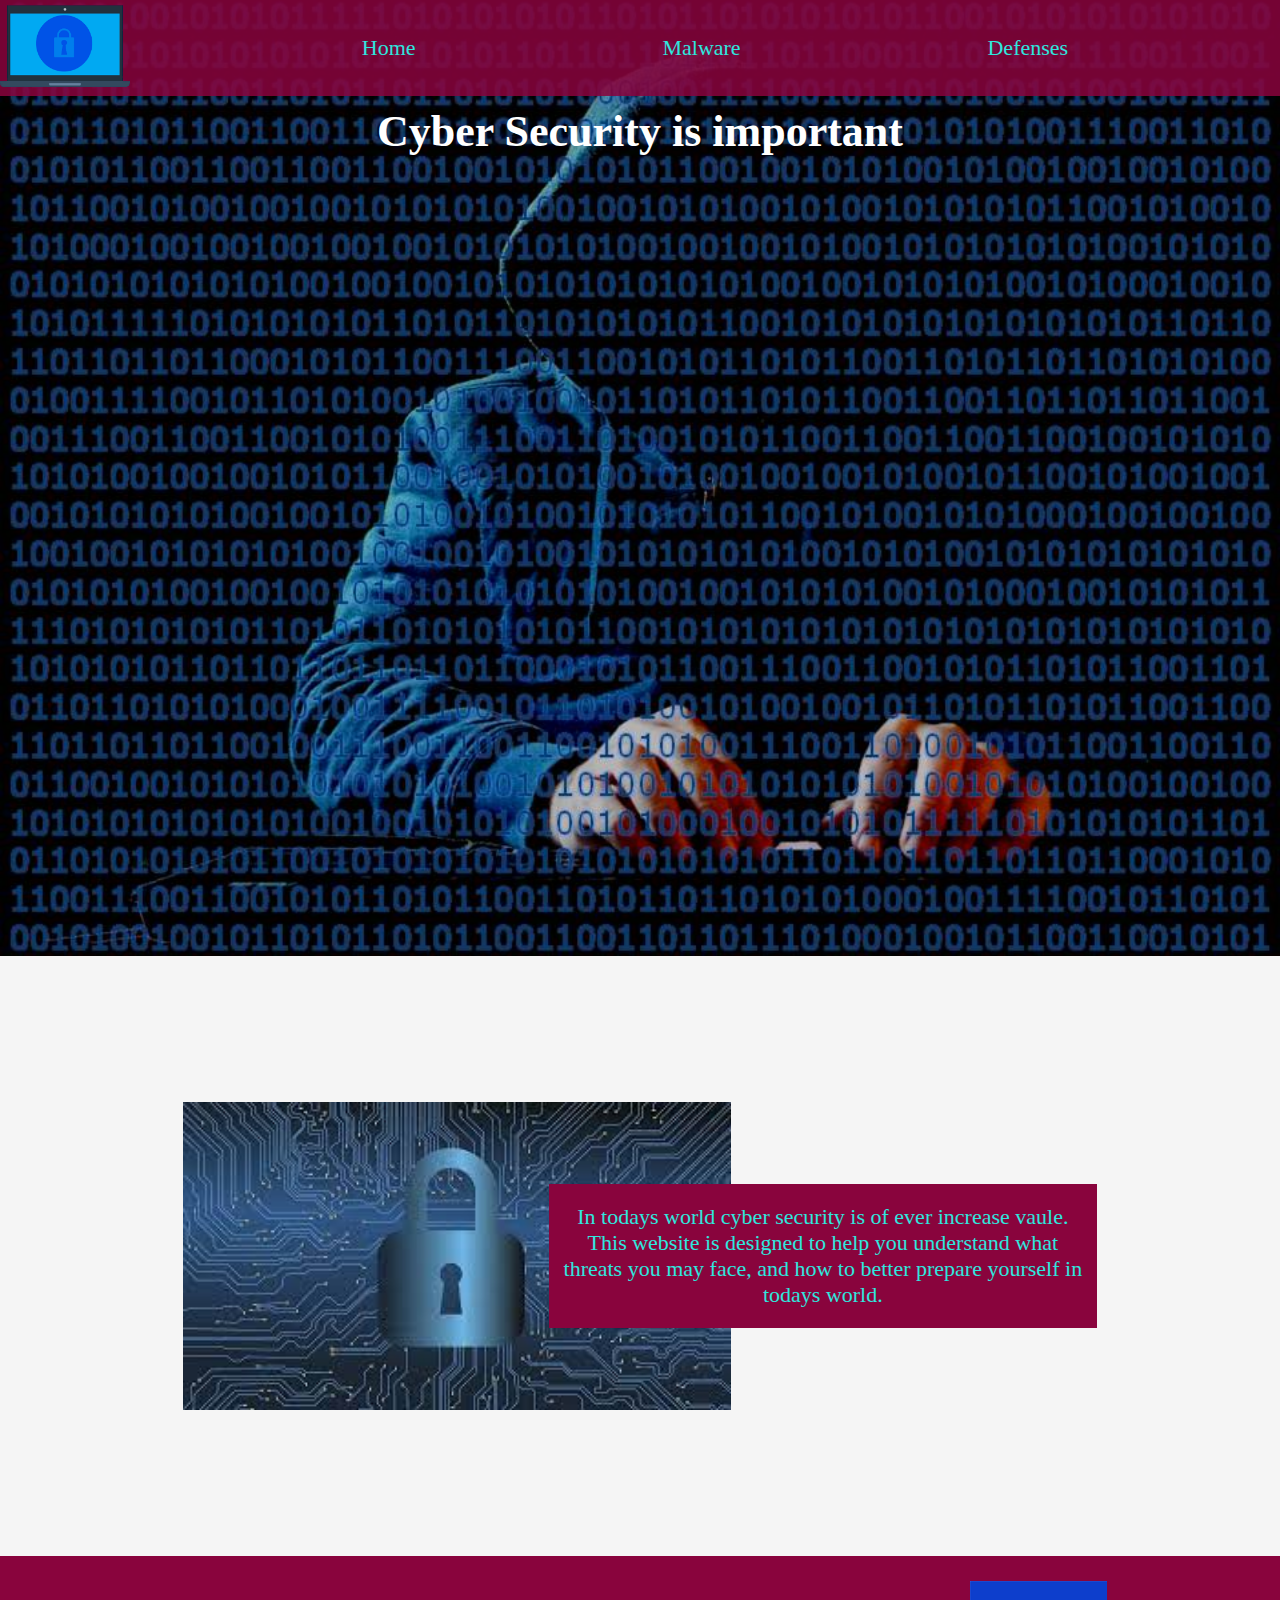
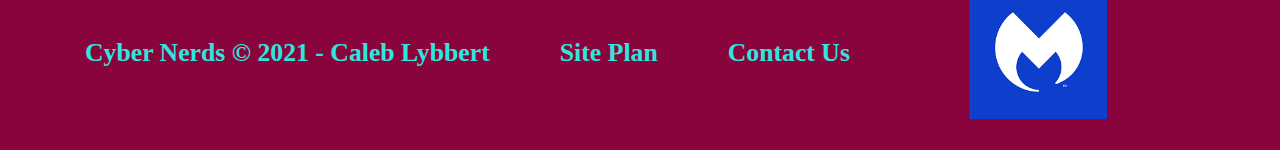
<file: cybernerds/index.html>
<!DOCTYPE html>
<html lang="en">
<head>
    <meta charset="UTF-8">
    <meta http-equiv="X-UA-Compatible" content="IE=edge">
    <meta name="viewport" content="width=device-width, initial-scale=1.0">
    <title>Cyber Nerds</title>
    <link rel="stylesheet" href="styles/style.css">
</head>
<body>
    <div id="content">
        <header>
            <a id="logo_link" href="index.html">
                <img class="logo" src="images/cybernerdslogo.png" alt="Cyber Nerds logo"> 
            </a>
            <nav>
                <a href="index.html">Home</a>
                <a href="malware.html">Malware</a>
                <a href="defense.html">Defenses</a>
            </nav>
        </header>
        <div id="hero">
            <div id="hero-box">
            <img id="hero-img" src="images/download.jpg" alt="Image of a Threat Actor/Hacker">
            </div>
            <section id="hero-msg">
                <h1 class="home-title">Cyber Security is important</h1>
            </section>
        </div>
        <main class="home-info">
                <img class="home-img" src="images/cyber.jpg" alt="picture of a lock on a cyber background">
                <p>In todays world cyber security is of ever increase vaule. This website is designed to help you understand what threats you may face, and how to better prepare yourself in todays world.</p>
        </main>
        <footer>
            <h3>Cyber Nerds &copy; 2021 - Caleb Lybbert</h3>
            <h3><a href="site-plan.html">Site Plan</a></h3>
            <h3><a href="contactus.html">Contact Us</a></h3>
            <div class="malwarebytes">
                <a href="https://www.malwarebytes.com/" target="_blank">
                    <img src="images/malwarebytes_logo.png" alt="Malwarebytes logo">
                </a>
            </div>
        </footer>
    </div>
</body>
</html>
</file>
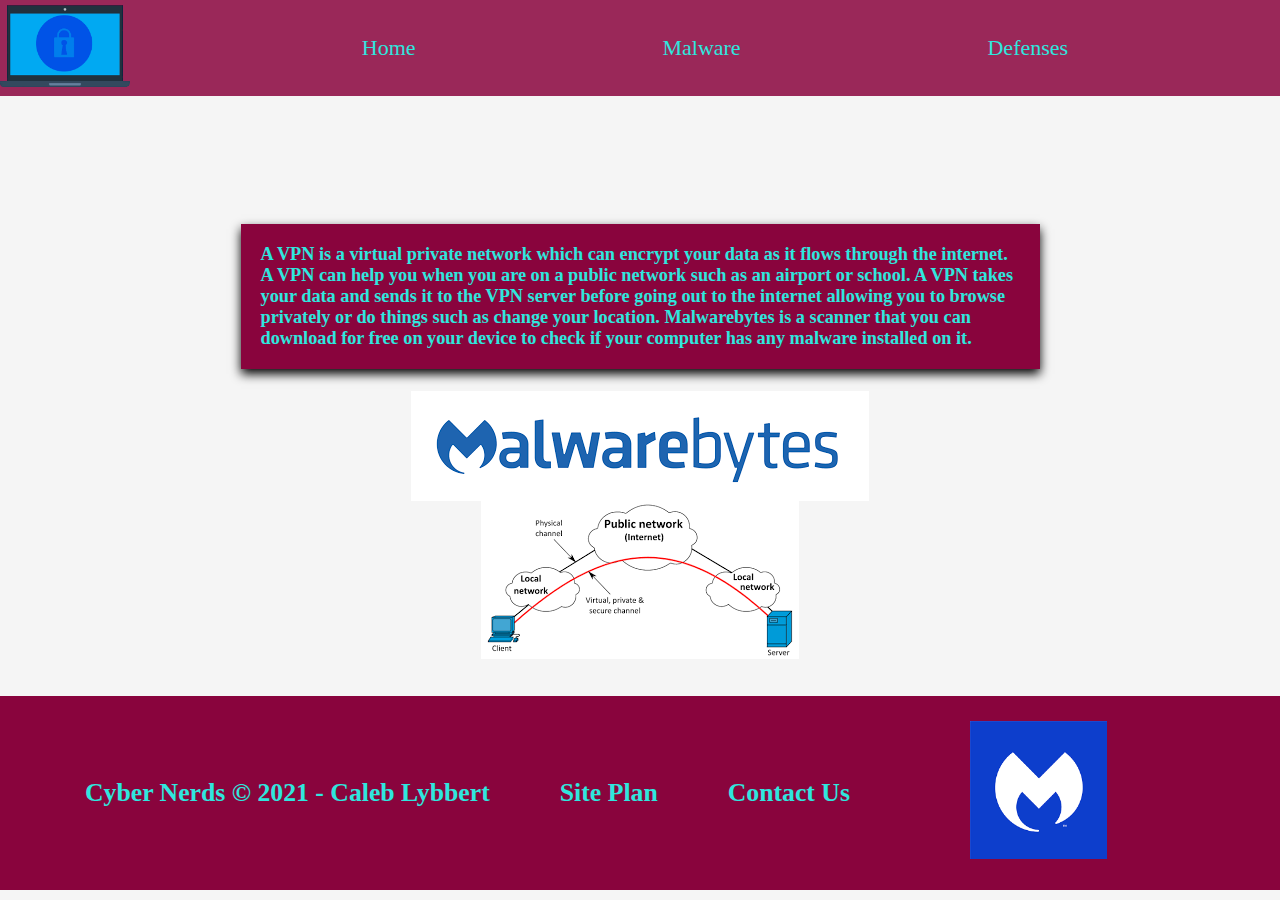
<file: cybernerds/defense.html>
<!DOCTYPE html>
<html lang="en">
<head>
    <meta charset="UTF-8">
    <meta http-equiv="X-UA-Compatible" content="IE=edge">
    <meta name="viewport" content="width=device-width, initial-scale=1.0">
    <title>Defense</title>
    <link rel="stylesheet" href="styles/style.css">
</head>
<body>
    <div id="content">
        <header>
            <a id="logo_link" href="index.html">
                <img class="logo" src="images/cybernerdslogo.png" alt="Cyber Nerds logo"> 
            </a>
            <nav>
                <a href="index.html">Home</a>
                <a href="malware.html">Malware</a>
                <a href="defense.html">Defenses</a>
            </nav>
        </header>
        <section id="defense-grid">
        <h5>A VPN is a virtual private network which can encrypt your data as it flows through the internet. A VPN can help you when you are on a public network such as an airport or school. A VPN takes your data and sends it to the VPN server before going out to the internet allowing you to browse privately or do things such as change your location. Malwarebytes is a scanner that you can download for free on your device to check if your computer has any malware installed on it.</h5>
        <img id="malewarebytes-img" src="images/malwarebytes.png" alt="Image of malwarebytes name">
        <img id="vpn" src="images/vpn.png" alt="Image of how a VPN works">
        </section>
        <footer>
            <h3>Cyber Nerds &copy; 2021 - Caleb Lybbert</h3>
            <h3><a href="site-plan.html">Site Plan</a></h3>
            <h3><a href="contactus.html">Contact Us</a></h3>
            <div class="malwarebytes">
                <a href="https://www.malwarebytes.com/" target="_blank">
                    <img src="images/malwarebytes_logo.png" alt="Malwarebytes logo">
                </a>
            </div>
        </footer>
    </div>
</body>
</html>
</file>
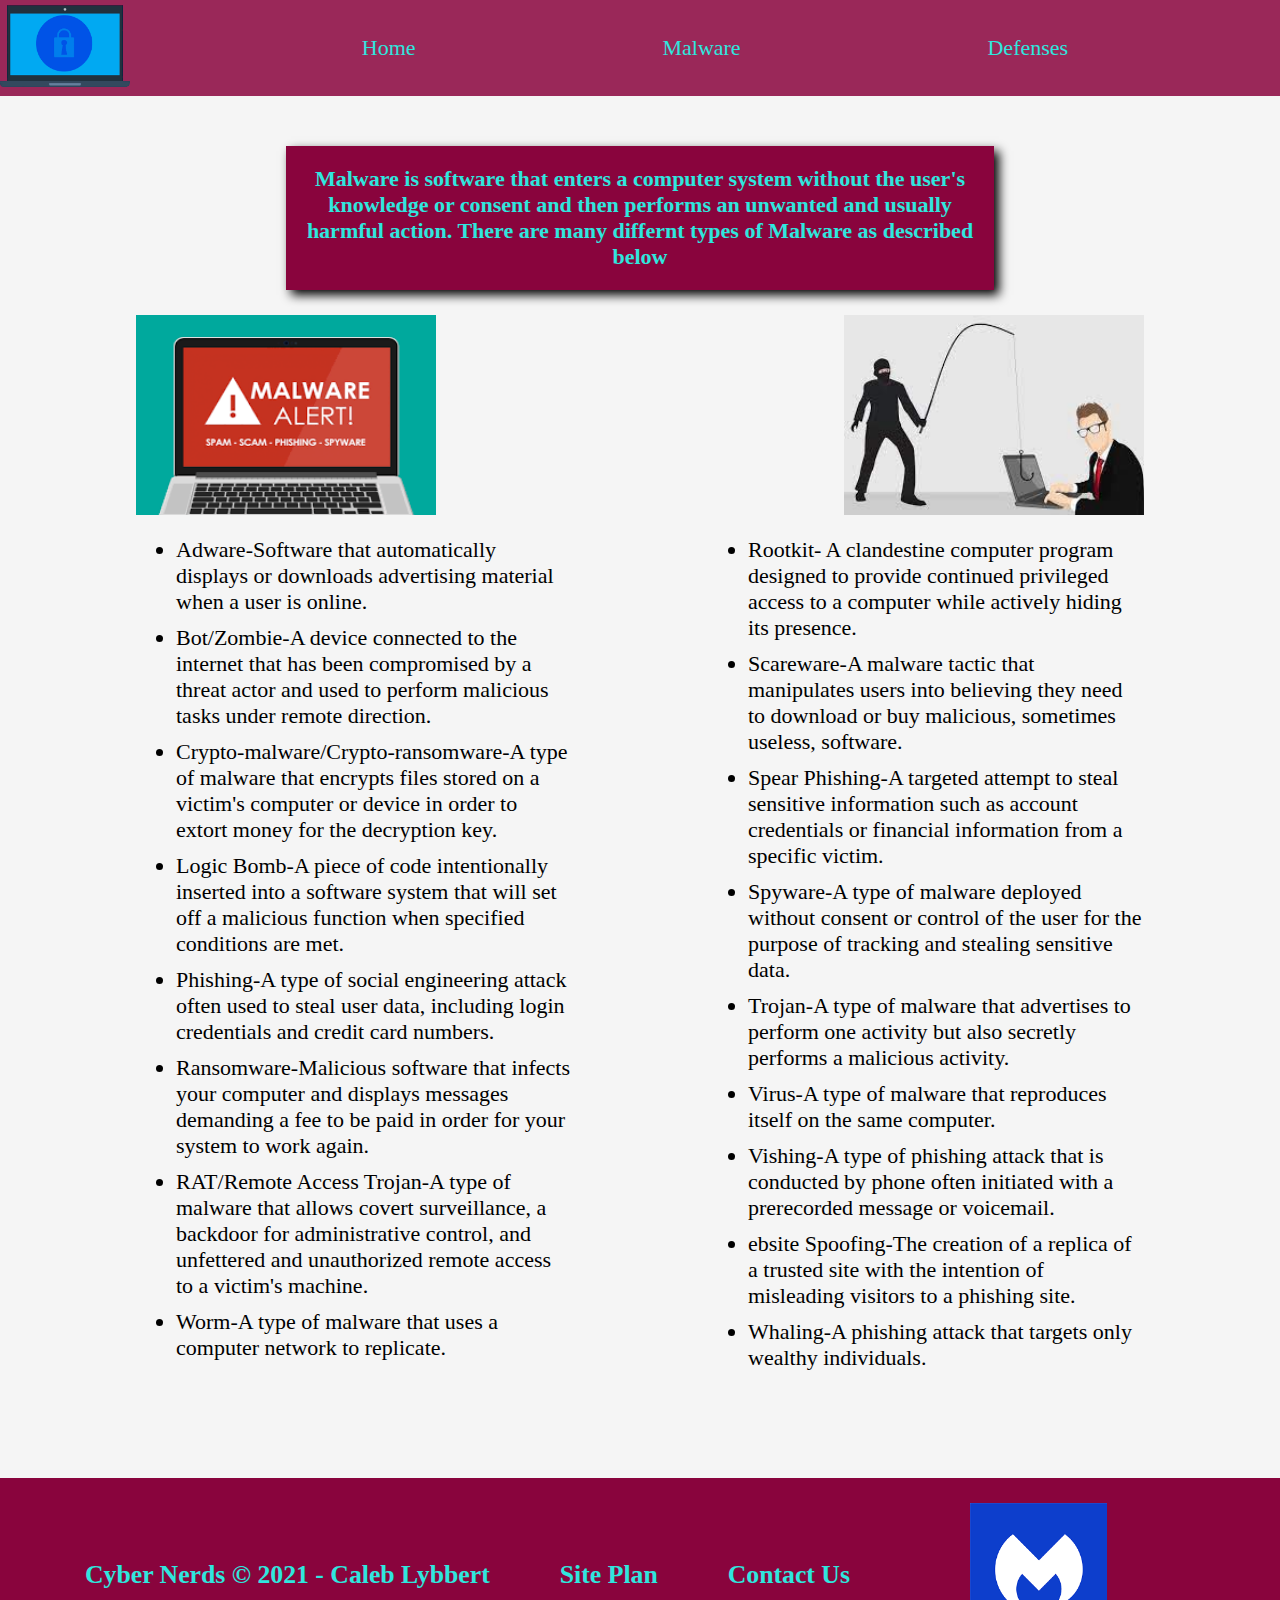
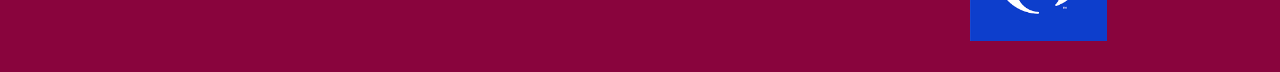
<file: cybernerds/malware.html>
<!DOCTYPE html>
<html lang="en">
<head>
    <meta charset="UTF-8">
    <meta http-equiv="X-UA-Compatible" content="IE=edge">
    <meta name="viewport" content="width=device-width, initial-scale=1.0">
    <title>Malware</title>
    <link rel="stylesheet" href="styles/style.css">
</head>
<body>
    <div id="content">
        <header>
            <a id="logo_link" href="index.html">
                <img class="logo" src="images/cybernerdslogo.png" alt="Cyber Nerds logo"> 
            </a>
            <nav>
                <a href="index.html">Home</a>
                <a href="malware.html">Malware</a>
                <a href="defense.html">Defenses</a>
            </nav>
        </header>
        <main class="malware-info">
                <img id="malwareimg" src="images/malware.png" alt="image of malware">
                <img id="phishingimg" src="images/phishing.jpg" alt="image of phishing">
                <h2>Malware is software that enters a computer system without the user's knowledge or consent and then performs an unwanted and usually harmful action. There are many differnt types of Malware as described below</h2>
            <div id="malware-list-one">
                <ul>
                    <li>Adware-Software that automatically displays or downloads advertising material when a user is online.</li>
                    <li>Bot/Zombie-A device connected to the internet that has been compromised by a threat actor and used to perform malicious tasks under remote direction.</li>
                    <li>Crypto-malware/Crypto-ransomware-A type of malware that encrypts files stored on a victim's computer or device in order to extort money for the decryption key.</li>
                    <li> Logic Bomb-A piece of code intentionally inserted into a software system that will set off a malicious function when specified conditions are met.</li>
                    <li>Phishing-A type of social engineering attack often used to steal user data, including login credentials and credit card numbers.</li>
                    <li>Ransomware-Malicious software that infects your computer and displays messages demanding a fee to be paid in order for your system to work again.</li>
                    <li>RAT/Remote Access Trojan-A type of malware that allows covert surveillance, a backdoor for administrative control, and unfettered and unauthorized remote access to a victim's machine.</li>
                    <li>Worm-A type of malware that uses a computer network to replicate.</li>
                </ul>
            </div>
            <div id="malware-list-two">
                <ul>
                    <li>Rootkit- A clandestine computer program designed to provide continued privileged access to a computer while actively hiding its presence.</li>
                    <li>Scareware-A malware tactic that manipulates users into believing they need to download or buy malicious, sometimes useless, software.</li>
                    <li>Spear Phishing-A targeted attempt to steal sensitive information such as account credentials or financial information from a specific victim.</li>
                    <li>Spyware-A type of malware deployed without consent or control of the user for the purpose of tracking and stealing sensitive data.</li>
                    <li>Trojan-A type of malware that advertises to perform one activity but also secretly performs a malicious activity.</li>
                    <li>Virus-A type of malware that reproduces itself on the same computer.</li>
                    <li>Vishing-A type of phishing attack that is conducted by phone often initiated with a prerecorded message or voicemail.</li>
                    <li>ebsite Spoofing-The creation of a replica of a trusted site with the intention of misleading visitors to a phishing site.</li>
                    <li> Whaling-A phishing attack that targets only wealthy individuals.</li>
                </ul>
            </div>
        </main>
        <footer>
            <h3>Cyber Nerds &copy; 2021 - Caleb Lybbert</h3>
            <h3><a href="site-plan.html">Site Plan</a></h3>
            <h3><a href="contactus.html">Contact Us</a></h3>
            <div class="malwarebytes">
                <a href="https://www.malwarebytes.com/" target="_blank">
                    <img src="images/malwarebytes_logo.png" alt="Malwarebytes logo">
                </a>
            </div>
        </footer>
    </div>
</body>
</html>
</file>
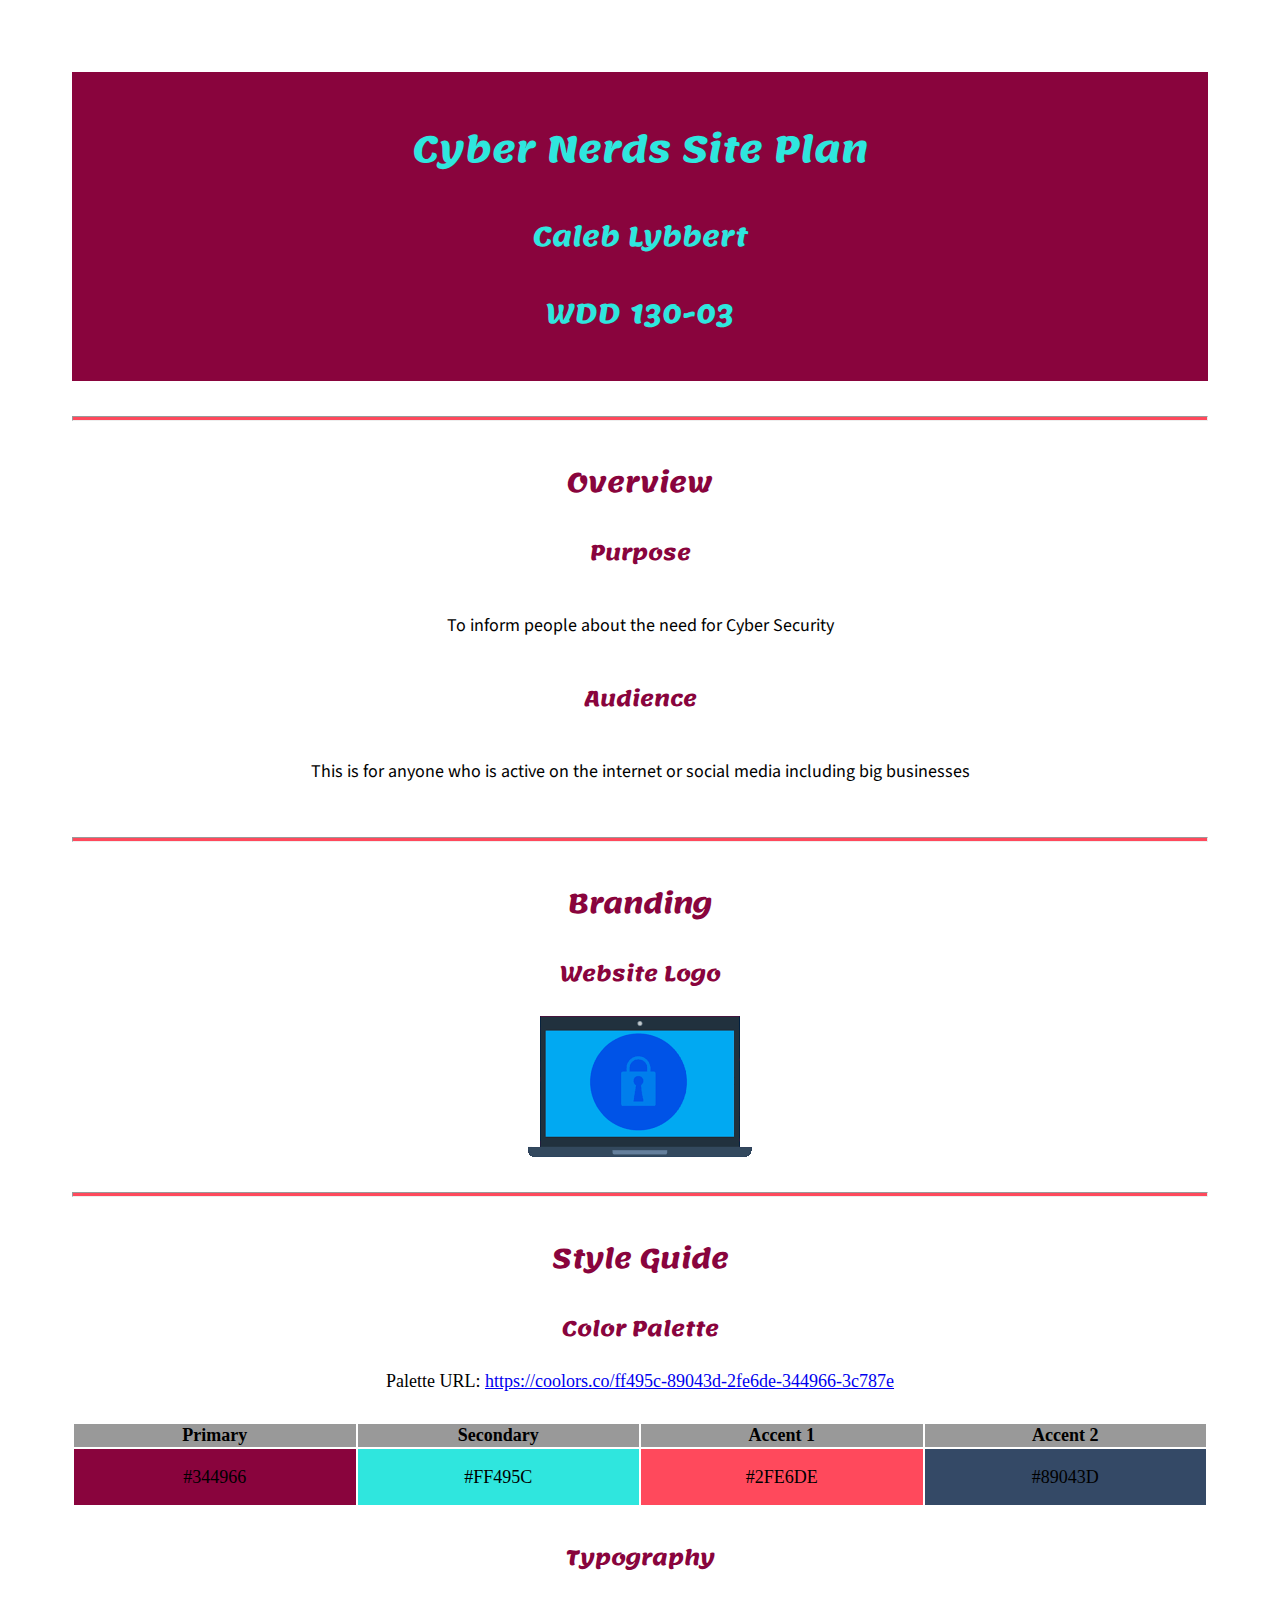
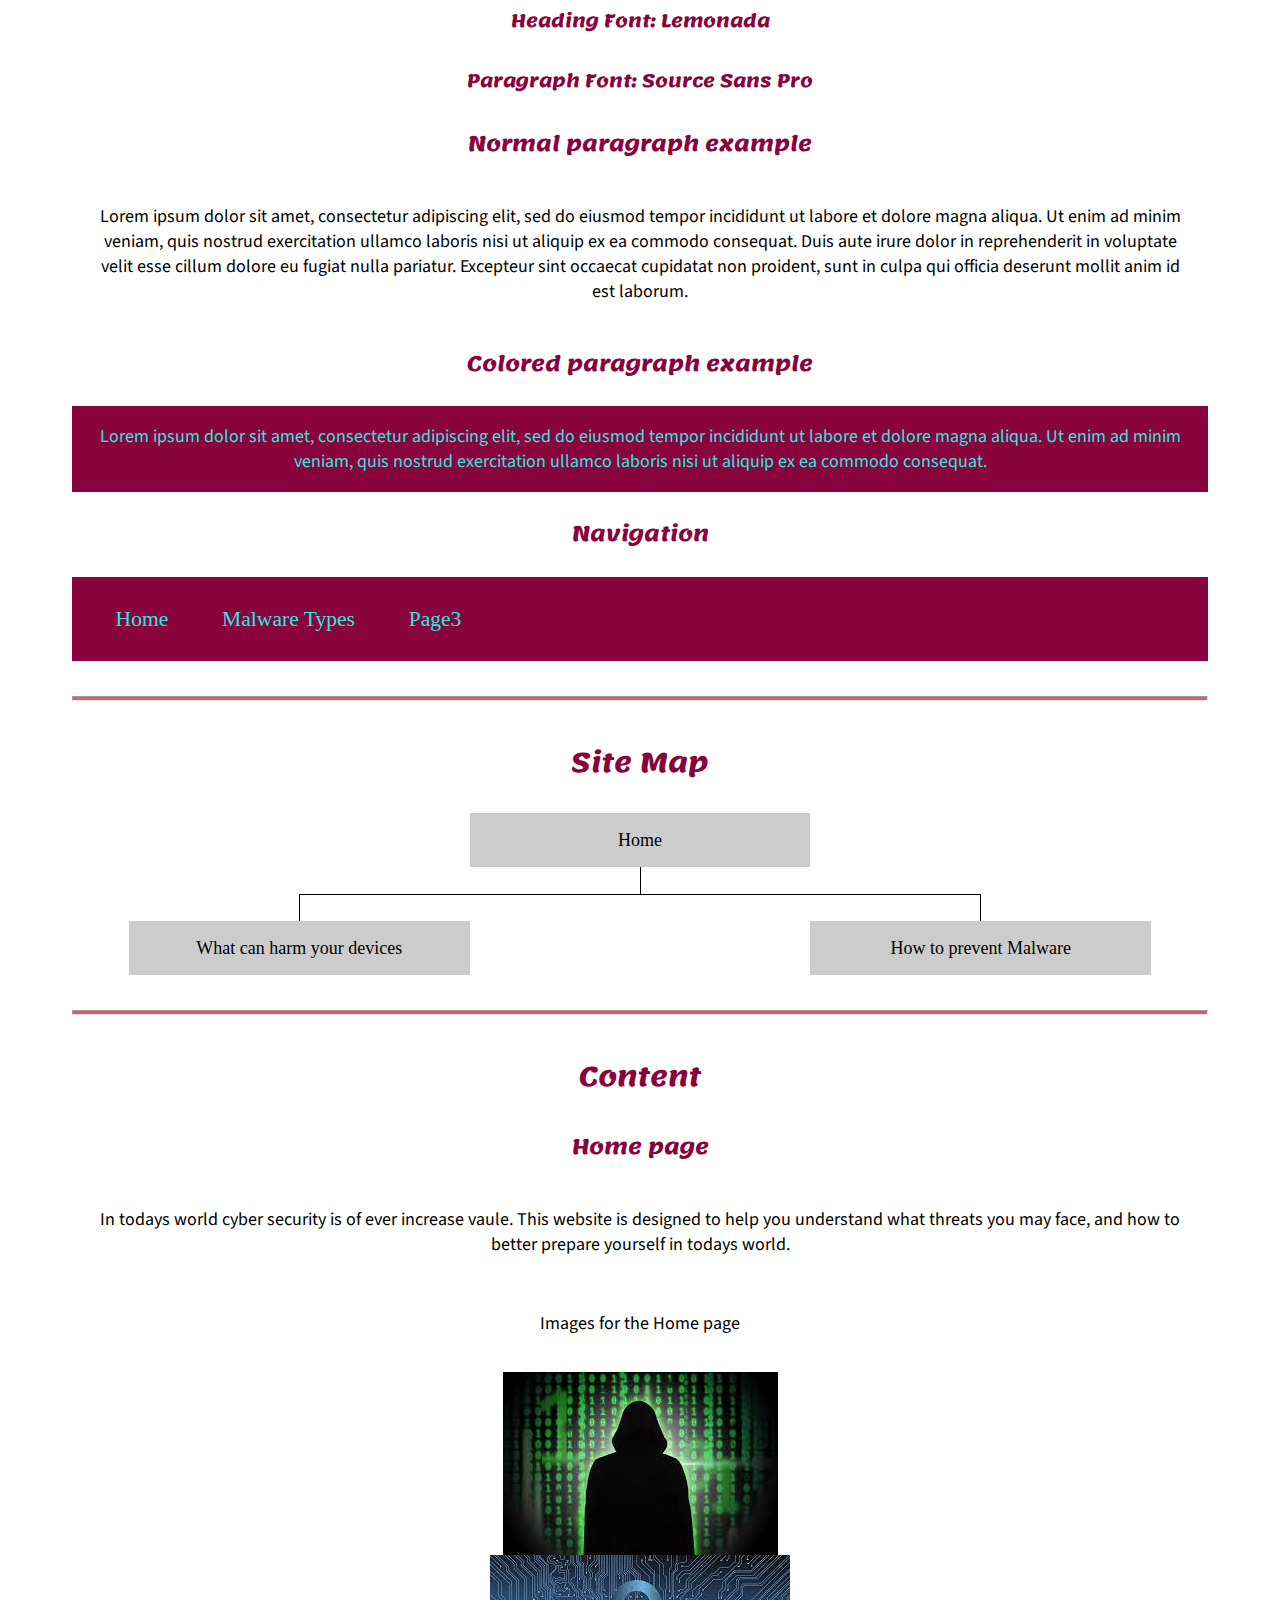
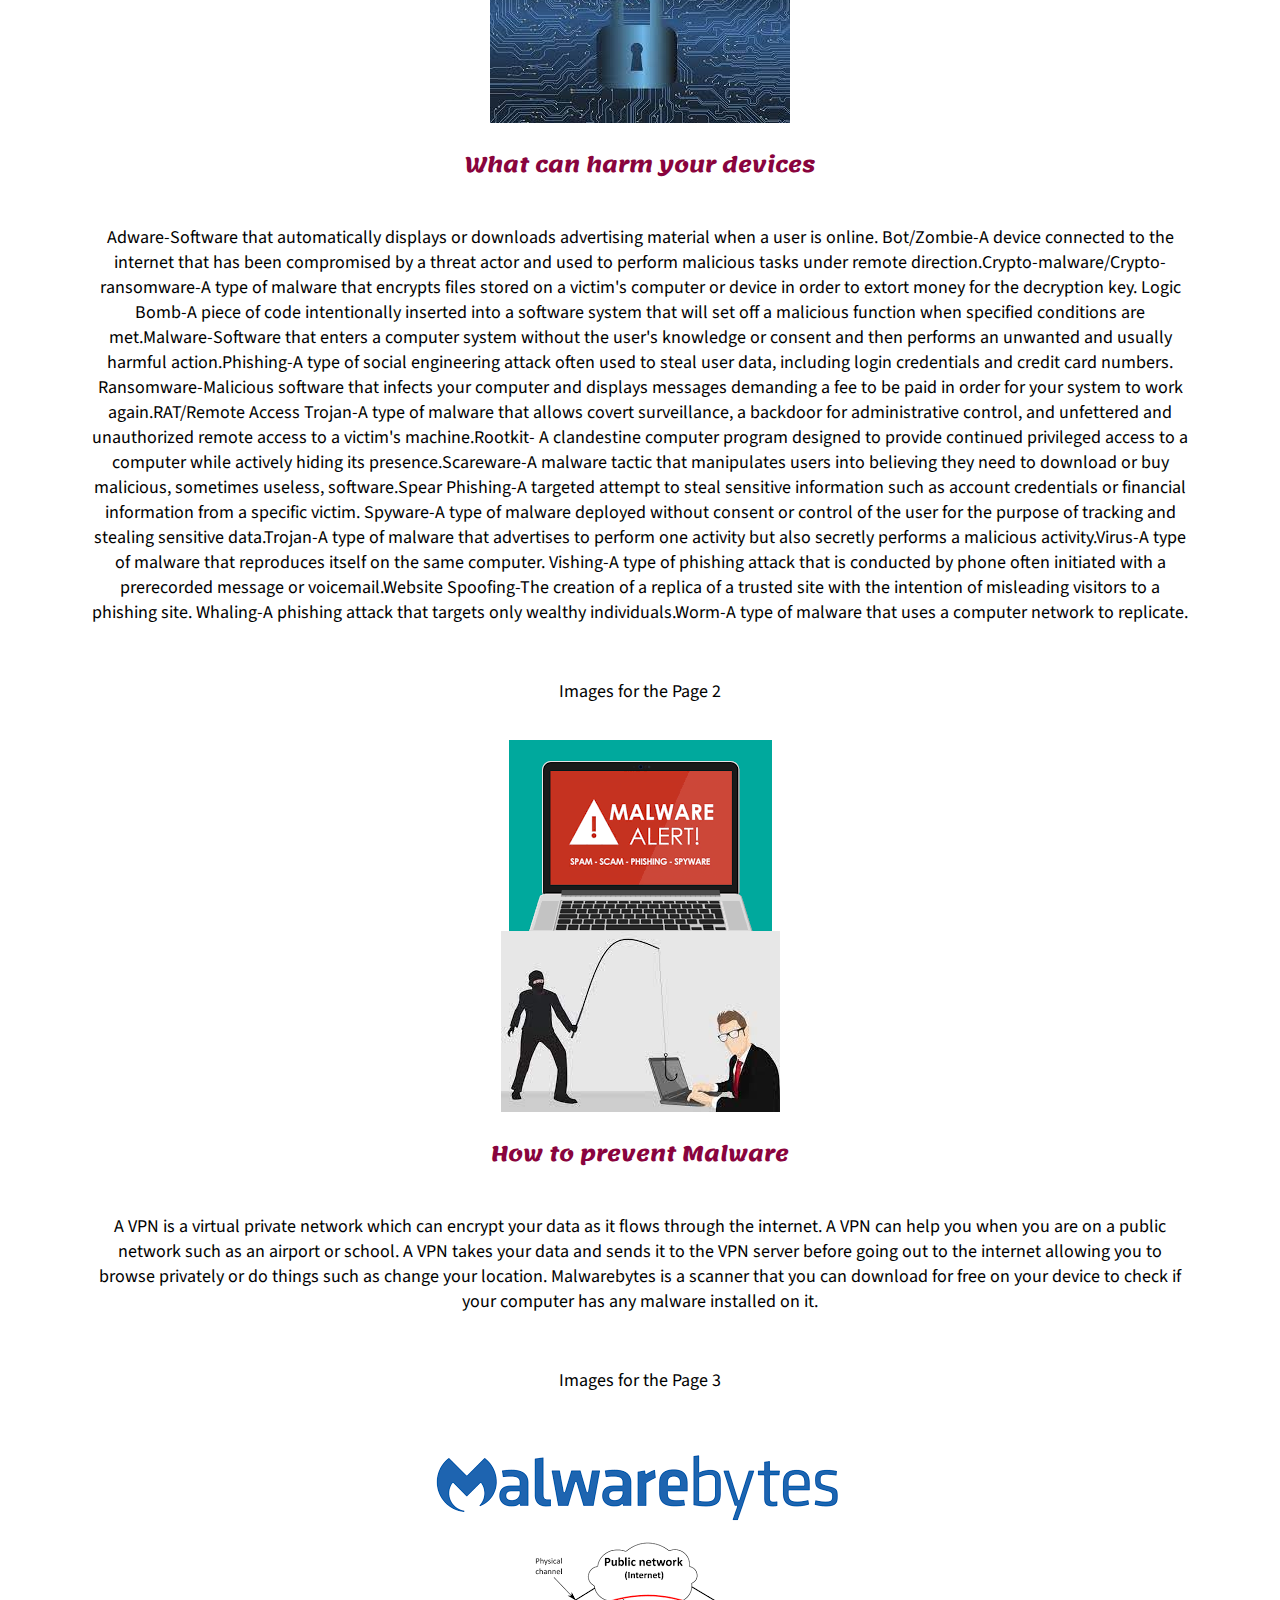
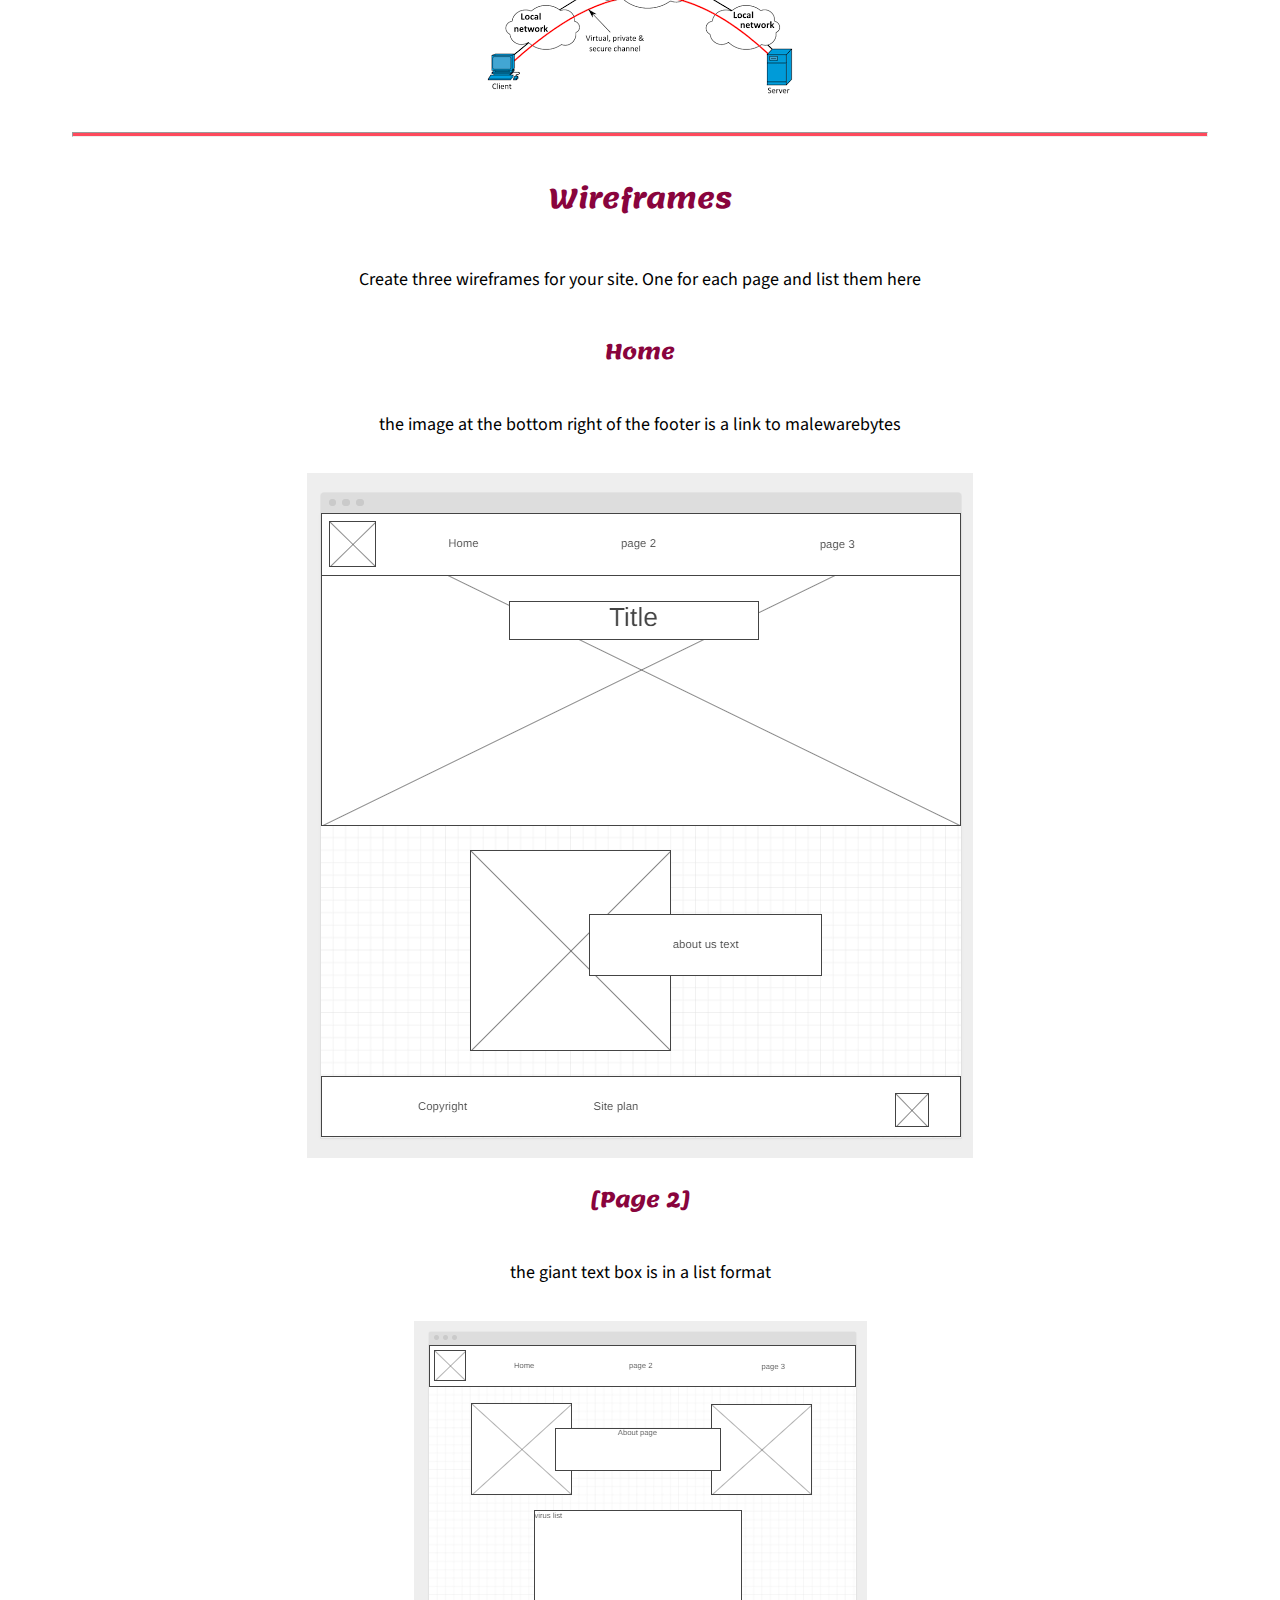
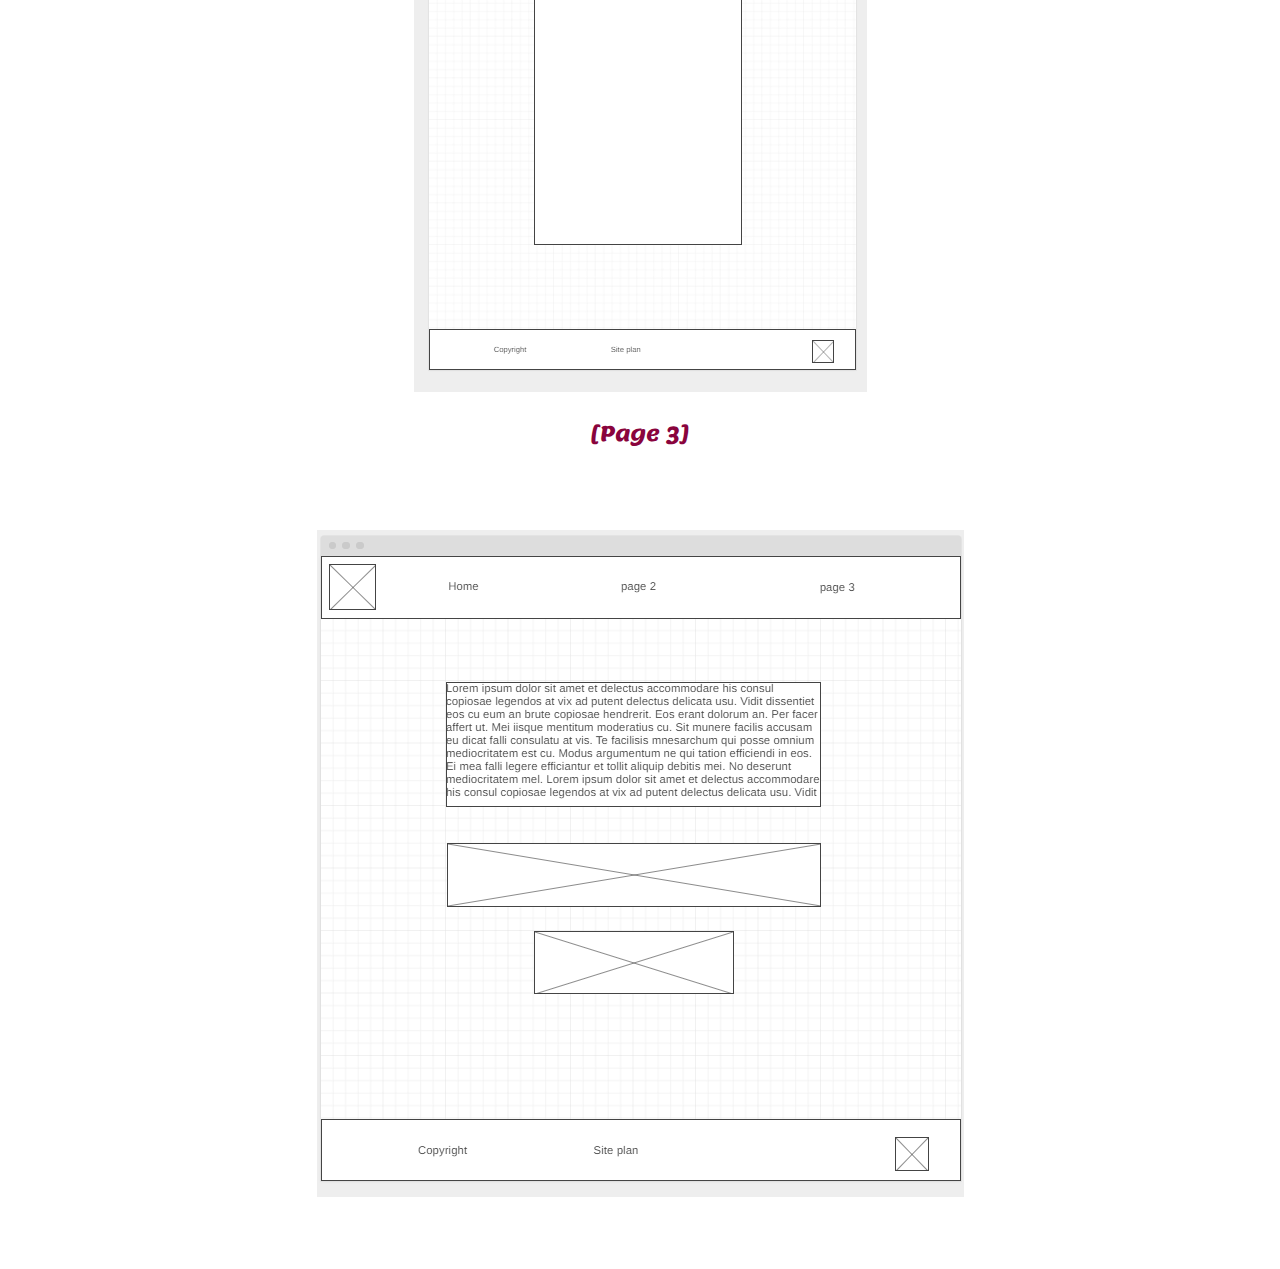
<file: cybernerds/site-plan.html>
<!DOCTYPE html>
<html lang="en-us">
    
  <head>
    <meta charset="utf-8">
    <title>Site Plan</title>
    <link type="text/css" rel="stylesheet" href="styles/site-plan.css">
  </head>

  <body>
    <header>
      <h1>Cyber Nerds Site Plan</h1>
      <h2>Caleb Lybbert</h2>
      <h2>WDD 130-03</h2>
      <!-- In the header above, add the name or your site, your name and class number. For example if you are in section 3 you would put WDD 130.03 -->
    </header>
    <main>

      <!-- ------------------------Steps 2-3------------------------------ -->
      <hr>
      <h2>Overview</h2>
      <h3>Purpose</h3>
      <p>To inform people about the need for Cyber Security</p>  <!-- change this -->


      <h3>Audience</h3>
      <p>This is for anyone who is active on the internet or social media including big businesses</p>  <!-- change this -->

      <hr>
      <h2>Branding</h2>
      <h3>Website Logo</h3>
      <!-- Replace this with some sort of logo for your site.  A logo can be as simple as the name of your site in a nice font :) -->
      <img src="images/cybernerdslogo.png" alt="Cyber Nerds Logo image">
      <hr>
      <h2>
        Style Guide
      </h2>

      <!-- ------------------------Steps 4-8------------------------------ -->

      <h3>
        Color Palette
      </h3>
      <!--  The colors you choose for a website are one of the most important decisions you will make. Follow the instructions on the activity in iLearn then return and replace the color codes below with the hex color codes (the 6 digit numbers that show at the bottom of each color) for the colors you have chosen below.  You should have at least 2 colors but do not have to fill in all 4 if you do not need them.  -->

      <!-- Copy and paste the URL to your finished palette below Make sure to paste it into both spots -->
      Palette URL: <a href="https://coolors.co/ff495c-89043d-2fe6de-344966-3c787e" target="_blank">https://coolors.co/ff495c-89043d-2fe6de-344966-3c787e</a>


      <table class="colors">
        <tr><th>Primary</th><th>Secondary</th><th>Accent 1</th><th>Accent 2</th></tr>
        <!-- Replace the numbers in the boxes below with your hex color codes. Then switch to the site-plan.css file and change your colors there as well. -->
        <tr><td class="primary">#344966</td><td class="secondary">#FF495C</td><td class="accent1">#2FE6DE</td><td class="accent2">#89043D</td></tr>
      </table>

      <!-- ------------------------Step 9------------------------------ -->

      <h3>
        Typography
      </h3>
      <!-- Choose a font for your paragraphs (body copy) and headlines. What font(s) have you chosen? Why did you choose what you did?  Make sure to review the list of web safe fonts at W3Schools.org as a starting point.  Think also about which of your colors above you might use for background and font colors. -->

      <h4>
        Heading Font: Lemonada  <!-- change this -->
      </h4>
      <h4>
        Paragraph Font: Source Sans Pro  <!-- change this -->
      </h4>
      <h3>
        Normal paragraph example
      </h3>
      <p>
        Lorem ipsum dolor sit amet, consectetur adipiscing elit, sed do eiusmod tempor incididunt ut labore et dolore magna aliqua. Ut enim ad minim veniam, quis nostrud exercitation ullamco laboris nisi ut aliquip ex ea commodo consequat. Duis aute irure dolor in reprehenderit in voluptate velit esse cillum dolore eu fugiat nulla pariatur. Excepteur sint occaecat cupidatat non proident, sunt in culpa qui officia deserunt mollit anim id est laborum.
      </p>
      <h3>
        Colored paragraph example
      </h3>
      <p class="colored">
        Lorem ipsum dolor sit amet, consectetur adipiscing elit, sed do eiusmod tempor incididunt ut labore et dolore magna aliqua. Ut enim ad minim veniam, quis nostrud exercitation ullamco laboris nisi ut aliquip ex ea commodo consequat. 
      </p>

      <!-- ------------------------Step 10------------------------------ -->

      <h3>
        Navigation
      </h3>
      <!-- Think about how you want your navigation bar to look. In the site-plan.css file change the colors to your colors to get the look you desire. --> 
      <nav>
        <a href="#">Home</a>
        <a href="#">Malware Types</a>
        <a href="#">Page3</a>
      </nav>
      <hr>
      <h2>
        Site Map
      </h2>
      <div class="sitemap">
        <div class="sm-home">
          Home
        </div>
        <div class="sm-page2">
          What can harm your devices <!-- change this -->
        </div>
        <div class="sm-page3">
          How to prevent Malware  <!-- change this -->
        </div>

        <div class="top">
          &nbsp;
        </div>
        <div class="left">
          &nbsp;
        </div>
        <div class="right">
          &nbsp;
        </div>

      </div>

      <!-- --------Content Section -------------- -->
      <hr>
      <h2>
        Content
      </h2>
      <h3>Home page</h3>
      <p>
        In todays world cyber security is of ever increase vaule. This website is designed to help you understand what threats you may face, and how to better prepare yourself in todays world.
      </p>
      <p>Images for the Home page</p>
        <img src="images/hacker.jpg" alt="Image of a hacker">
        <img src="images/cyber.jpg" alt="Image of Cyber Security">

      </ul>
      <h3>What can harm your devices</h3>
      <p>
        Adware-Software that automatically displays or downloads advertising material when a user is online. Bot/Zombie-A device connected to the internet that has been compromised by a threat actor and used to perform malicious tasks under remote direction.Crypto-malware/Crypto-ransomware-A type of malware that encrypts files stored on a victim's computer or device in order to extort money for the decryption key. Logic Bomb-A piece of code intentionally inserted into a software system that will set off a malicious function when specified conditions are met.Malware-Software that enters a computer system without the user's knowledge or consent and then performs an unwanted and usually harmful action.Phishing-A type of social engineering attack often used to steal user data, including login credentials and credit card numbers. Ransomware-Malicious software that infects your computer and displays messages demanding a fee to be paid in order for your system to work again.RAT/Remote Access Trojan-A type of malware that allows covert surveillance, a backdoor for administrative control, and unfettered and unauthorized remote access to a victim's machine.Rootkit- A clandestine computer program designed to provide continued privileged access to a computer while actively hiding its presence.Scareware-A malware tactic that manipulates users into believing they need to download or buy malicious, sometimes useless, software.Spear Phishing-A targeted attempt to steal sensitive information such as account credentials or financial information from a specific victim. Spyware-A type of malware deployed without consent or control of the user for the purpose of tracking and stealing sensitive data.Trojan-A type of malware that advertises to perform one activity but also secretly performs a malicious activity.Virus-A type of malware that reproduces itself on the same computer. Vishing-A type of phishing attack that is conducted by phone often initiated with a prerecorded message or voicemail.Website Spoofing-The creation of a replica of a trusted site with the intention of misleading visitors to a phishing site. Whaling-A phishing attack that targets only wealthy individuals.Worm-A type of malware that uses a computer network to replicate.
      </p>
      <p>Images for the Page 2</p>
        <img src="images/malware.png" alt="Image depicting Malware">
        <img src="images/phishing.jpg" alt="Image depicting phishing">

      </ul>
      <h3>How to prevent Malware</h3>
      <p>
        A VPN is a virtual private network which can encrypt your data as it flows through the internet. A VPN can help you when you are on a public network such as an airport or school. A VPN takes your data and sends it to the VPN server before going out to the internet allowing you to browse privately or do things such as change your location. Malwarebytes is a scanner that you can download for free on your device to check if your computer has any malware installed on it.
      </p>
      <p>Images for the Page 3</p>
        <img src="images/malwarebytes.png" alt="Image of Malwarebytes logo">
        <img src="images/vpn.png" alt="Image of how a VPN works">

      </ul>
      <hr>
      <h2>
        Wireframes
      </h2>
      <p>
        Create three wireframes for your site. One for each page and list them here</p>

      <h3>Home</h3>
      <p>         
        the image at the bottom right of the footer is a link to malewarebytes
      </p>
      <img src="images/homepage_wireframe.png" alt="home page wireframe">

      <h3>[Page 2]</h3>
      <p>         
        the giant text box is in a list format
      </p>
      <img src="images/page2_wireframe.png" alt="page 2 wireframe">

      <h3>[Page 3]</h3>
      <p>         
        
      </p>
      <img src="images/page3_wireframe.png" alt="page 3 wireframe">
    </main>
  </body>

</html>
</file>
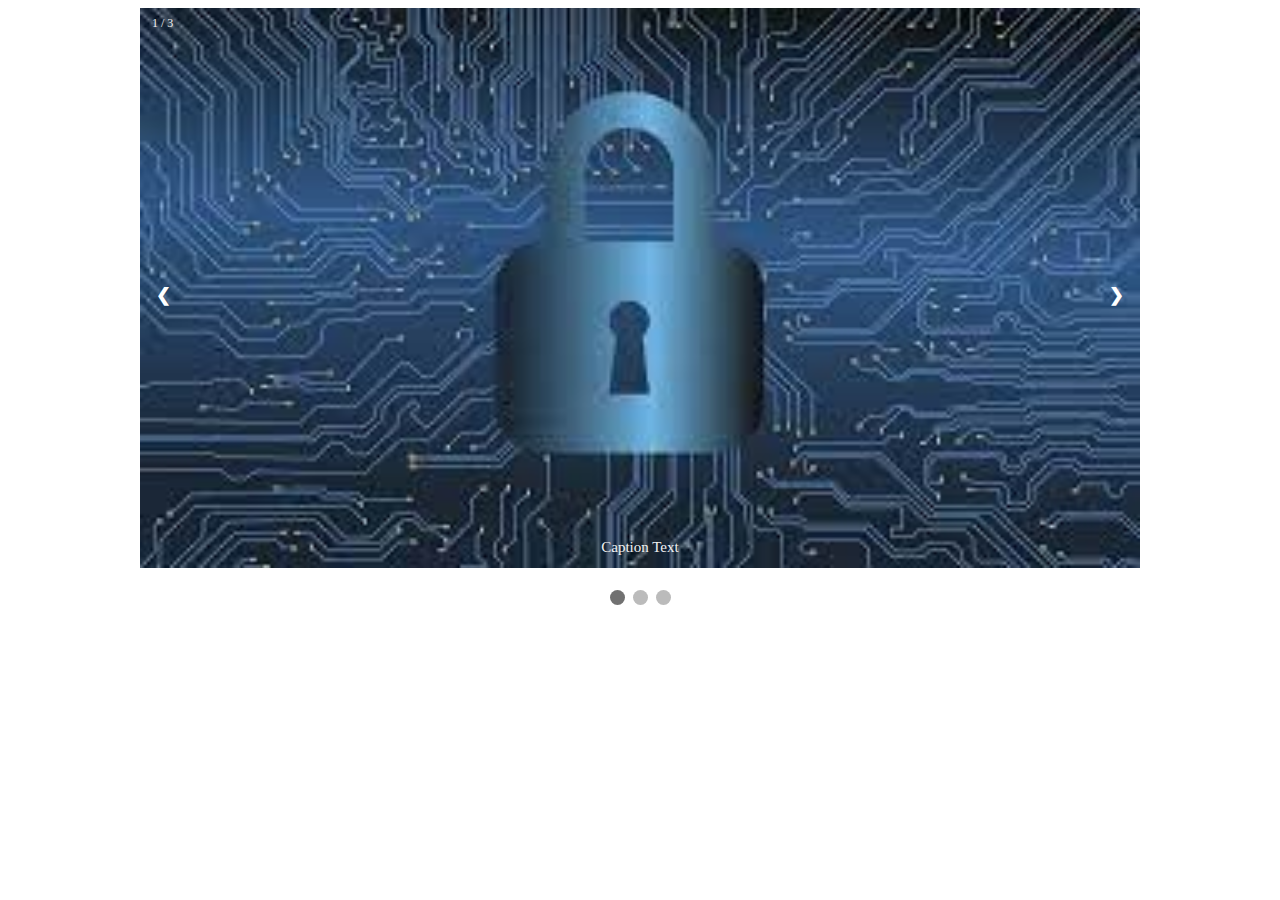
<file: cybernerds/tutorial.html>
<!DOCTYPE html>
<html lang="en">
<head>
    <meta charset="UTF-8">
    <meta http-equiv="X-UA-Compatible" content="IE=edge">
    <meta name="viewport" content="width=device-width, initial-scale=1.0">
    <title>Document</title>
    <link rel="stylesheet" href="styles/w3schoolcss.css">
</head>
<body>
    <!-- Slideshow container -->
<div class="slideshow-container">

    <!-- Full-width images with number and caption text -->
    <div class="mySlides fade">
      <div class="numbertext">1 / 3</div>
      <img src="images/cyber.jpg" style="width:100%">
      <div class="text">Caption Text</div>
    </div>
  
    <div class="mySlides fade">
      <div class="numbertext">2 / 3</div>
      <img src="images/cybernerdslogo.png" style="width:100%">
      <div class="text">Caption Two</div>
    </div>
  
    <div class="mySlides fade">
      <div class="numbertext">3 / 3</div>
      <img src="images/hacker.jpg" style="width:100%">
      <div class="text">Caption Three</div>
    </div>
  
    <!-- Next and previous buttons -->
    <a class="prev" onclick="plusSlides(-1)">&#10094;</a>
    <a class="next" onclick="plusSlides(1)">&#10095;</a>
  </div>
  <br>
  
  <!-- The dots/circles -->
  <div style="text-align:center">
    <span class="dot" onclick="currentSlide(1)"></span>
    <span class="dot" onclick="currentSlide(2)"></span>
    <span class="dot" onclick="currentSlide(3)"></span>
  </div>
  
  <script>
      var slideIndex = 1;
showSlides(slideIndex);

// Next/previous controls
function plusSlides(n) {
  showSlides(slideIndex += n);
}

// Thumbnail image controls
function currentSlide(n) {
  showSlides(slideIndex = n);
}

function showSlides(n) {
  var i;
  var slides = document.getElementsByClassName("mySlides");
  var dots = document.getElementsByClassName("dot");
  if (n > slides.length) {slideIndex = 1}
  if (n < 1) {slideIndex = slides.length}
  for (i = 0; i < slides.length; i++) {
      slides[i].style.display = "none";
  }
  for (i = 0; i < dots.length; i++) {
      dots[i].className = dots[i].className.replace(" active", "");
  }
  slides[slideIndex-1].style.display = "block";
  dots[slideIndex-1].className += " active";
}
  </script>
</body>
</html>
</file>
<file: cybernerds/styles/style.css>
@import url('https://fonts.googleapis.com/css2?family=Lemonada&family=Source+Sans+Pro&display=swap');
body {
    background-color: whitesmoke;
    font-size: 22px;
    margin: 0;
    padding: 0;
}
nav a {
    text-align: center;
    color: #2FE6DE;
    text-decoration: none;
    padding: 35px;
}
nav a:hover {
    background-color: #89043d;
    color: white;
}
nav {
    display: flex;
    justify-content: space-evenly;
}
header {
    background-color: rgba(137, 4, 61, .85);
    display: grid;
    grid-template-columns: 150px auto;
}
#hero {
    display: grid;
    grid-template-columns: 1fr 3fr 1fr;
    margin-top: -100px; 
}
#hero img {
    display: block;
    max-width: 1600px;
    margin: 0 auto;
    width: 100%;
}
.home-title {
    color: white;
    font-family: Yaldevi;
    font-size: 2em;
    margin-top: 10px;
}
#logo_link {
    padding-top: 5px;
}
#hero-box {
    grid-column: 1/4;
    grid-row: 1/3;
    z-index: -1;
}
#hero-msg {
grid-column: 2/3;
grid-row: 1/2;
margin-top: 100px;
text-align: center;
}
.logo {
    width: 130px;
}
.home-info {
    display: grid;
    grid-template-columns: repeat(7, 1fr);
    grid-template-rows: repeat(3, 200px);
}
.home-img {
    grid-column: 2/5;
    grid-row: 2/3;
    width: 100%;
    justify-self: center;
    align-self: center;
}
.home-info p{
    display: block;
    background-color: #89043D;
    grid-column: 4/7;
    grid-row: 2/3;
    color: #2FE6DE;
    text-align: center;
    align-self: center;
    border: 0;
    padding-left: 10px;
    padding-top: 20px;
    padding-bottom: 20px;
    padding-right: 10px;
}
footer h3 a:hover {
    text-decoration: underline;
}
footer h3 {
    color: #2fe6de;
}
footer a {
    color: #2fe6de;
    font-family: Lato;
    text-decoration: none;
}
footer a:hover {
    color: white;
    text-decoration: underline;
}
footer {
    background-color: #89043d;
    padding: 25px 50px;
    display: flex;
    justify-content: space-around;
    align-items: center;
}
.malwarebytes img {
    width: 50%;
    margin-left: 50px;
}
/* malware page */

.malware-info {
    display: grid;
    grid-template-columns: repeat(9, 1fr);

}
#malwareimg {
    width: 300px;
    height: 200px;
    grid-column: 2/4;
    grid-row: 2/4;

}
#phishingimg {
    width: 300px;
    height: 200px;
    grid-column: 7/9;
    grid-row: 2/4;

}
#malware-list-one {
    grid-row: 4;
    grid-column: 2/5;
}
.malware-info h2 {
    grid-column: 3/8;
    grid-row: 1/2;
    font-size: 22px;
    background-color: #89043d;
    margin-bottom: 25px;
    box-shadow: 5px 5px 10px black;
    color: #2FE6DE;
    text-align: center;
    margin-top: 50px;
    padding: 20px;
}
#malware-list-two {
    grid-row: 4;
    grid-column: 6/9;
    margin-bottom: 75px;
}
#content li{
    padding-bottom: 10px;
}
/* Defense page */

#defense-grid {
    display: grid;
    grid-template-columns: repeat(5, 1fr);
    grid-template-rows: repeat(6, 100px);
}
#defense-grid h5 {
    grid-column: 2/5;
    grid-row: 2/4;
    justify-self: center;
    align-self: center;
    background-color: #89043d;
    color: #2fe6de;
    box-shadow: 0px 5px 10px black;
    padding: 20px;
}
#malewarebytes-img {
    grid-column: 2/5;
    grid-row: 4/5;
    justify-self: center;
    align-self: center;
}
#vpn {
    grid-column: 3/4;
    grid-row: 5/6;
    justify-self: center;
    align-self: center;
    margin-top: 68px;
}
</file>
<file: cybernerds/styles/site-plan.css>
/* if you are using any Google fonts change the font names below to your fonts. 
Any spaces in your font name should be replaced with a +. 
Fonts are separated by a | */
@import url('https://fonts.googleapis.com/css2?family=Lemonada&family=Source+Sans+Pro&display=swap');

:root {
  /* change the values below to your colors from your palette */
  --primary-color: #89043D;
  --secondary-color: #2FE6DE;
  --accent1-color: #FF495C;
  --accent2-color: #344966;

  /* change the values below to your chosen font(s) */
  --heading-font: "Lemonada";
  --paragraph-font: Source Sans Pro, Helvetica, sans-serif;

  /* these colors below should be chosen from among your palette colors above */
  --headline-color-on-white: #89043D;  /* headlines on a white background */ 
  --headline-color-on-color: #2FE6DE; /* headlines on a colored background */ 
  --paragraph-color-on-white: #89043D; /* paragraph text on a white background */ 
  --paragraph-color-on-color: #2FE6DE; /* paragraph text on a colored background */ 
  --paragraph-background-color: #89043D  ;
  --nav-link-color: #2FE6DE;
  --nav-background-color: #89043D;
  --nav-hover-link-color: white;
  --nav-hover-background-color: #FF495C;
}


/*  Look around below...but DON'T CHANGE ANYTHING! */

body {
  max-width: 1200px;
  margin: 0 auto;
  padding: 4em;
  font-size: 18px;
  text-align: center;
}
img {
  display: block;
  margin: 0 auto;
}
h1, h2, h3, h4, h5, h6 {
  font-family: var(--heading-font);
  color: var(--headline-color-on-white);
}
h2 {
  text-align: center;
}
hr {
  height: 3px;
  margin: 35px 0;
  background: var(--accent1-color);
}
header {
  padding: 1em;
  text-align: center;
  color: var(--paragraph-color-on-color);
  background-color: var(--paragraph-background-color);
}
header > h1, header > h2 {
  color: var(--headline-color-on-color);
}

p {
  font-family: var(--paragraph-font);
  color: var(--paragraph-color);
  padding: 1em;
}
.colors {
  width: 100%;
  min-width: 350px;
  margin: 30px auto;
  text-align: center;
}
.colors th {
  background-color: #999;
}
.colors td{
  width: 25%;
  height: 3em;
}

.primary {
  background-color: var(--primary-color);
}
.secondary {
  background-color: var(--secondary-color);
}
.accent1 {
  background-color: var(--accent1-color);
}
.accent2{
  background-color: var(--accent2-color);
}

p.colored {
  background-color: var(--paragraph-background-color);
  color: var(--paragraph-color-on-color);
}

nav {
  background-color: var(--nav-background-color);
  line-height: 3em;
  text-align: center;
  font-size: 1.2em;
}
nav  {
  list-style-type: none;
  display: flex;

}
nav a {
  padding:1em;
  min-width: 120px;
  text-decoration: none;
  padding: 10px;

}
nav a:link, nav a:visited {
  color: var(--nav-link-color);
}
nav a:hover {
  color: var(--nav-hover-link-color);
  background-color: var(--nav-hover-background-color);
}

.sitemap {
  display: grid;
  justify-content: center;

  grid-template-columns: repeat(6, 15%);
  grid-template-rows: 3em 1.5em 1.5em 3em;
  grid-template-areas: ". . home home . ."
    ". . . top . ."
    ". left left right right ."
    "page2 page2 . . page3 page3";
}
.sitemap > div {

  text-align: center;

}
.sm-home {
  grid-area: home;
  background-color: #ccc;
  line-height: 3em;
}
.sm-page2 {
  grid-area: page2;
  background-color: #ccc;
  line-height: 3em;
}
.sm-page3 {
  grid-area: page3;
  background-color: #ccc;
  line-height: 3em;
}

.top {
  grid-area: top;
  border-left: 1px solid;
}

.left {
  grid-area: left;
  border-top: 1px solid;
  border-left: 1px solid;
}

.right {
  grid-area: right;
  border-top: 1px solid;
  border-right: 1px solid;
}
</file>
<file: cybernerds/styles/w3schoolcss.css>
* {box-sizing:border-box}

/* Slideshow container */
.slideshow-container {
  max-width: 1000px;
  position: relative;
  margin: auto;
}

/* Hide the images by default */
.mySlides {
  display: none;
}

/* Next & previous buttons */
.prev, .next {
  cursor: pointer;
  position: absolute;
  top: 50%;
  width: auto;
  margin-top: -22px;
  padding: 16px;
  color: white;
  font-weight: bold;
  font-size: 18px;
  transition: 0.6s ease;
  border-radius: 0 3px 3px 0;
  user-select: none;
}

/* Position the "next button" to the right */
.next {
  right: 0;
  border-radius: 3px 0 0 3px;
}

/* On hover, add a black background color with a little bit see-through */
.prev:hover, .next:hover {
  background-color: rgba(0,0,0,0.8);
}

/* Caption text */
.text {
  color: #f2f2f2;
  font-size: 15px;
  padding: 8px 12px;
  position: absolute;
  bottom: 8px;
  width: 100%;
  text-align: center;
}

/* Number text (1/3 etc) */
.numbertext {
  color: #f2f2f2;
  font-size: 12px;
  padding: 8px 12px;
  position: absolute;
  top: 0;
}

/* The dots/bullets/indicators */
.dot {
  cursor: pointer;
  height: 15px;
  width: 15px;
  margin: 0 2px;
  background-color: #bbb;
  border-radius: 50%;
  display: inline-block;
  transition: background-color 0.6s ease;
}

.active, .dot:hover {
  background-color: #717171;
}

/* Fading animation */
.fade {
  -webkit-animation-name: fade;
  -webkit-animation-duration: 1.5s;
  animation-name: fade;
  animation-duration: 1.5s;
}

@-webkit-keyframes fade {
  from {opacity: .4}
  to {opacity: 1}
}

@keyframes fade {
  from {opacity: .4}
  to {opacity: 1}
}
</file>
